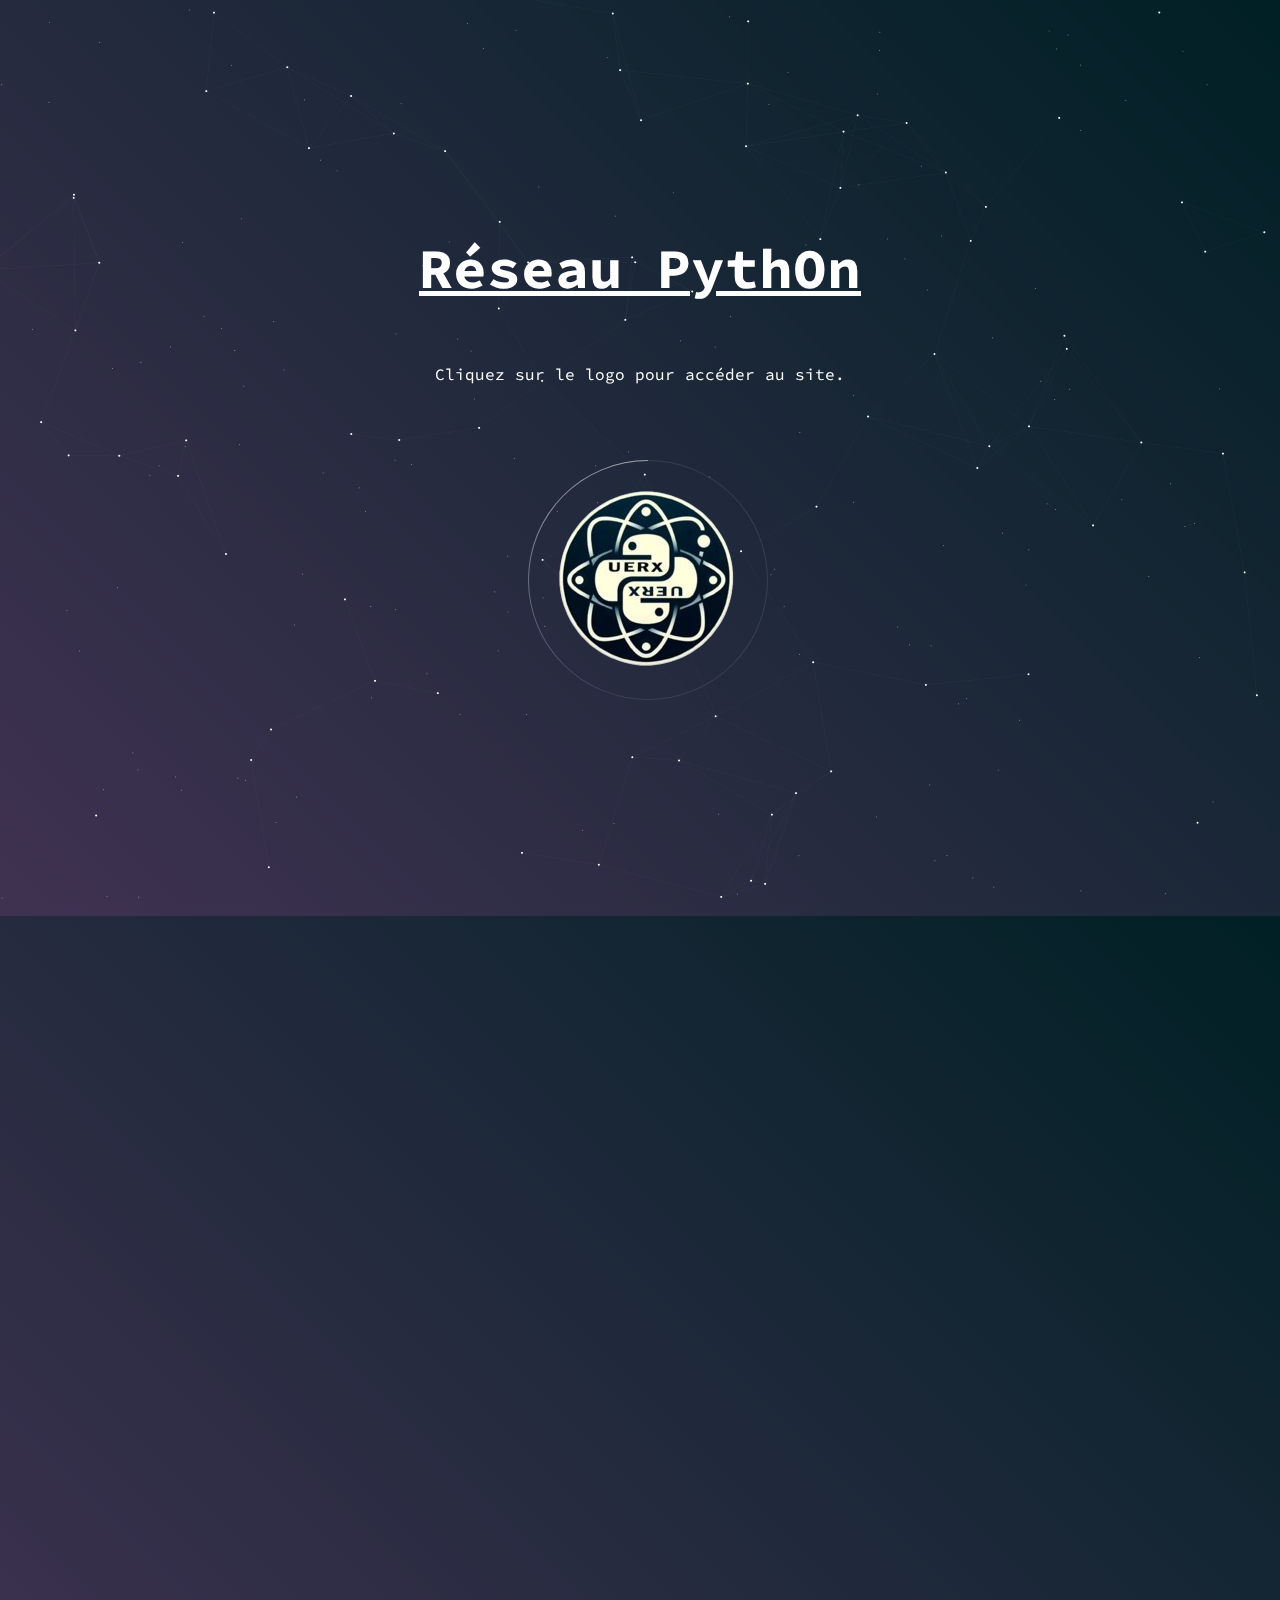
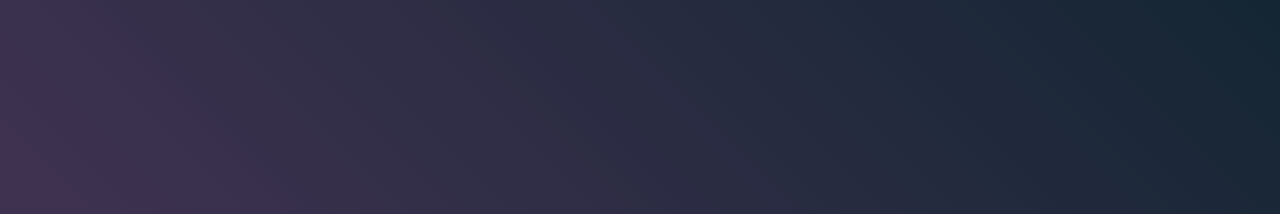
<file: index.html>
<!DOCTYPE html>
<html lang="fr">
<head>
    <meta charset="UTF-8">
    <meta name="viewport" content="width=device-width, initial-scale=1.0">
    <title>Réseau PythOn</title>
    <link rel="stylesheet" href="/styles/loading.css">
    <link rel="stylesheet" href="/styles/style.css">
    <link rel="icon" href="/sources/favico.ico" />
</head>
<body>
    <!-- Section de chargement -->
    <section id="loading-page">
        <div id="loadingSection" class="content-section">
            <div class="loading-title"><h1>Réseau PythOn</h1></div>
            <p class="message">Cliquez sur le logo pour accéder au site.</p>
            <div id="particles-background" class="vertical-centered-box"></div>
            <div id="particles-foreground" class="vertical-centered-box"></div>
            <div class="vertical-centered-box">
                <div class="content">
                    <div class="loader-circle"></div>
                    <div class="loader-line-mask">
                        <div class="loader-line"></div>
                    </div>
                    <a href="javascript:void(0);" id="buttonLink">
                        <button class="button">
                            <div class="bloom-container">
                                <div class="button-inner">
                                    <div class="back"></div>
                                    <div class="front">
                                        <img src="sources/favico-removebg-preview.png" alt="Logo Python" width="100%" onmousedown="return false">
                                    </div>
                                </div>
                            </div>
                        </button>
                    </a>
                </div>
            </div>
        </div>
    </section>
    <script src="scripts/loading.js" defer></script>
    <script src="scripts/script.js" defer></script>
</body>
</html>
</file>
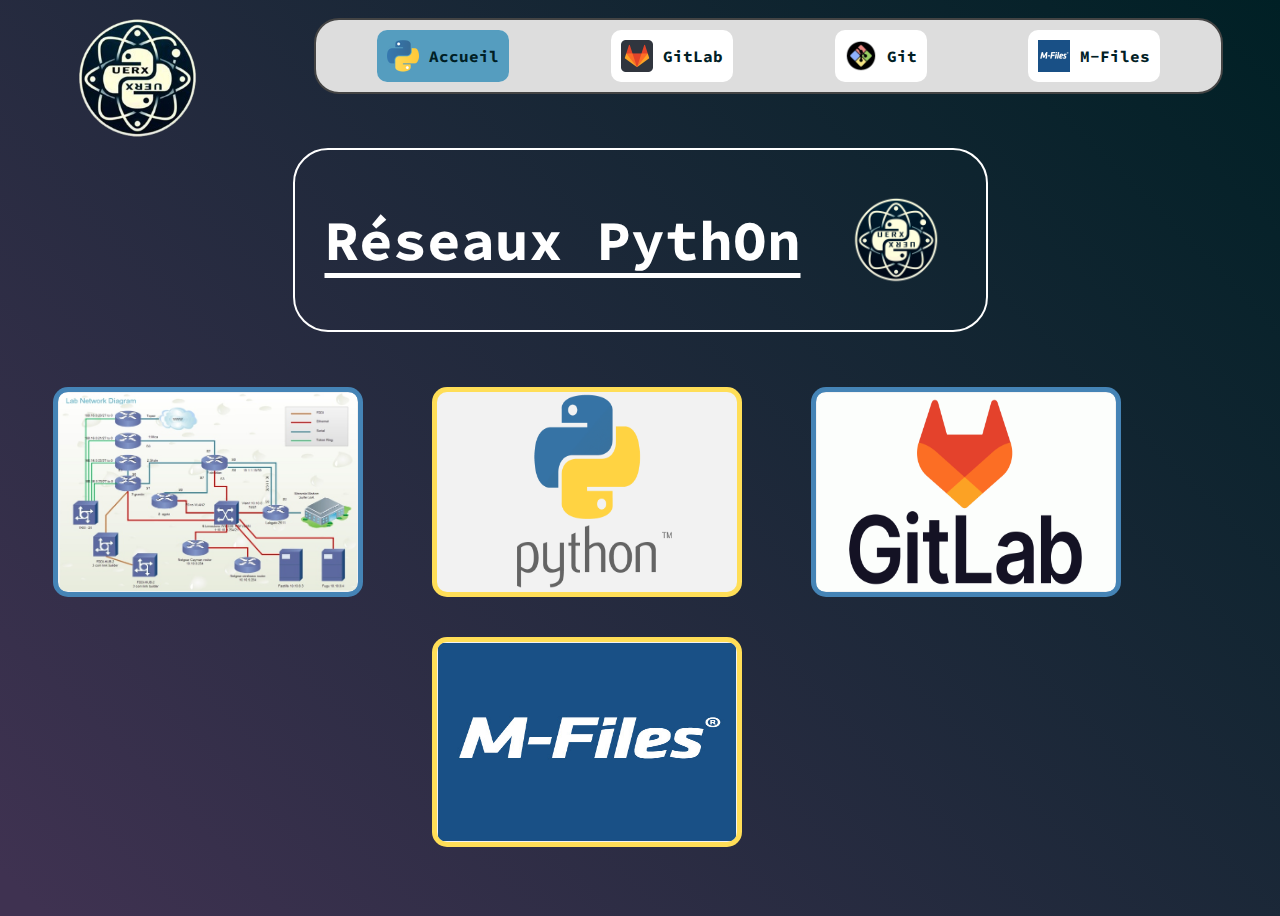
<file: accueil.html>
<!DOCTYPE html>
<html lang="fr">
<head>
    <meta charset="UTF-8">
    <meta name="viewport" content="width=device-width, initial-scale=1.0">
    <title>Réseau PythOn</title>
    <link rel="stylesheet" href="/styles/loading.css">
    <link rel="stylesheet" href="/styles/style.css">
    <link rel="stylesheet" href="/styles/modal.css">
    <link rel="stylesheet" href="/styles/accueil.css">

    <link rel="icon" href="/sources/favico.ico" />
</head>
<body>
    <div id="mainContent" class="content-section">
        <header>
            <img src="/sources/favico-removebg-preview.png" alt="logo_python" onmousedown="return false" class="main_logo">
            <div class="nav-bar"> 
                <div class="nav-item">
                            <a href="accueil.html" class="nav-redirect accueil">
                            <img src="/sources/python_logo_icon_168886.ico" alt="logo_python" onmousedown="return false" class="nav_logo"><span>Accueil</span>
                        </a>
                </div>
                <div class="nav-item">
                            <a href="gitlab.html" class="nav-redirect gitlab">
                            <img src="/sources/gitlab_icon_130930.ico" alt="logo_gitlab" onmousedown="return false" class="nav_logo"><span>GitLab</span>
                        </a>
                </div>
                <div class="nav-item">
                    <a href="git.html" class="nav-redirect git">
                        <img src="/sources/gitbash-removebg-preview.png" alt="logo_git" onmousedown="return false" class="nav_logo"><span>Git</span>
                    </a>
                </div>
                <div class="nav-item">
                            <a href="mfiles.html" class="nav-redirect mfiles">
                            <img src="/sources/62a4602720d7c99m-files-logo-white-high-resolution-square.jpg" alt="logo_mfiles" onmousedown="return false" class="nav_logo"><span>M-Files</span>
                        </a>
                </div>
            </div>
            
        </header>
        <main>
            <div class="main-title">
                <h1>Réseaux PythOn</h1>
                <img src="/sources/macaron_UERX_2font.png" alt="logo_uerx" onmousedown="return false" class="uerx_logo">
            </div>
            <div id="card-container"></div>

              
        </main>
    </div>



    <script src="scripts/loading.js" defer></script>
    <script src="scripts/script.js" defer></script>
</body>
</html>
</file>
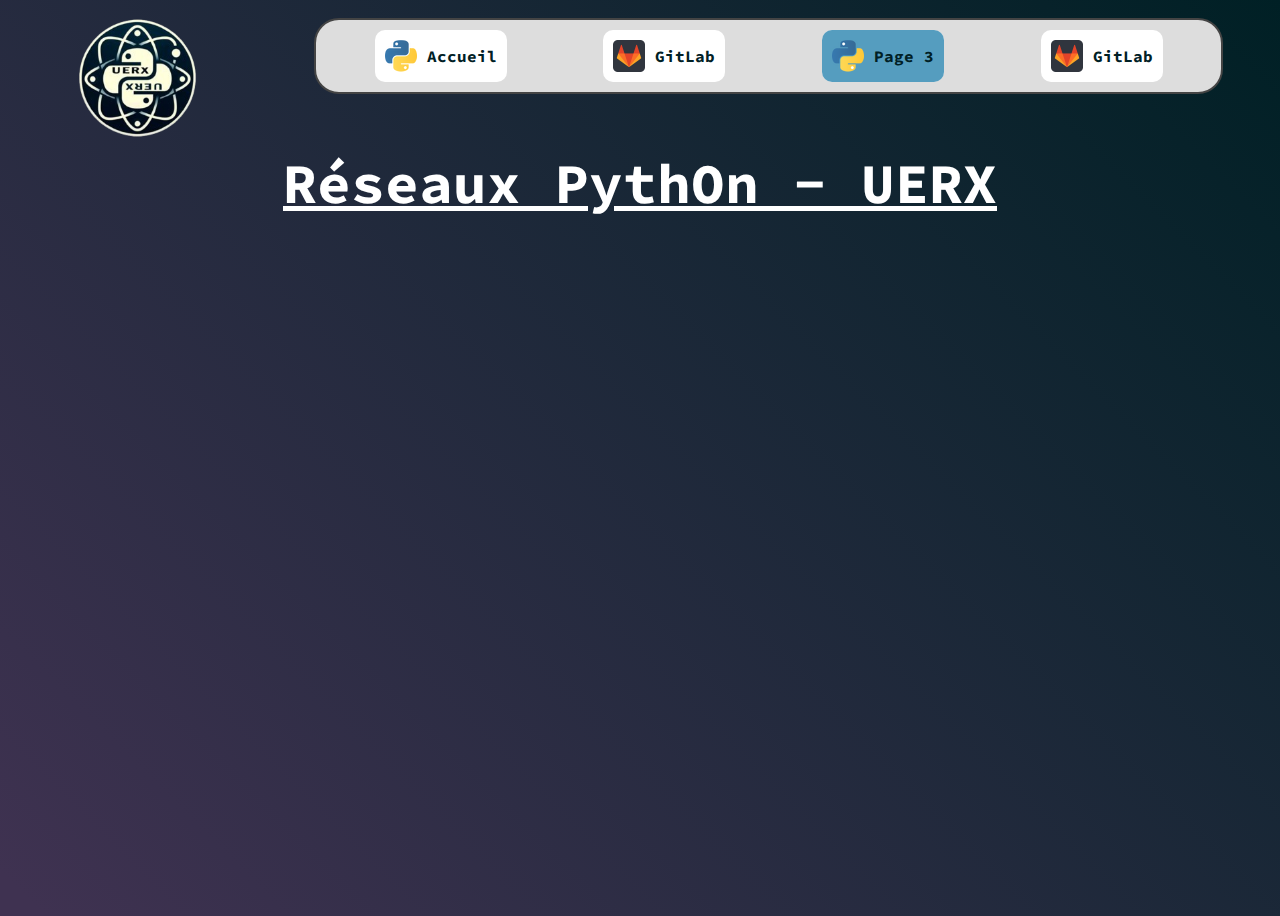
<file: page3.html>
<!DOCTYPE html>
<html lang="fr">
<head>
    <meta charset="UTF-8">
    <meta name="viewport" content="width=device-width, initial-scale=1.0">
    <title>Réseau PythOn</title>
    <link rel="stylesheet" href="/styles/loading.css">
    <link rel="stylesheet" href="/styles/style.css">
    <link rel="stylesheet" href="/styles/modal.css">
    <link rel="stylesheet" href="/styles/accueil.css">

    <link rel="icon" href="/sources/favico.ico" />
</head>
<body>
    <div id="mainContent" class="content-section">
        <header>
            <img src="/sources/favico-removebg-preview.png" alt="logo_python" onmousedown="return false" class="main_logo">
            <div class="nav-bar"> 
                <div class="nav-item">
                            <a href="accueil.html" class="nav-redirect accueil">
                            <img src="/sources/python_logo_icon_168886.ico" alt="logo_python" onmousedown="return false" class="nav_logo"><span>Accueil</span>
                        </a>
                </div>
                <div class="nav-item">
                            <a href="tuto_git.html" class="nav-redirect tuto_git">
                            <img src="/sources/gitlab_icon_130930.ico" alt="logo_python" onmousedown="return false" class="nav_logo"><span>GitLab</span>
                        </a>
                </div>
                <div class="nav-item">
                            <a href="page3.html" class="nav-redirect page3">
                            <img src="/sources/python_logo_icon_168886.ico" alt="logo_python" onmousedown="return false" class="nav_logo"><span>Page 3</span>
                        </a>
                </div>
                <div class="nav-item">
                            <a href="page4.html" class="nav-redirect page4">
                            <img src="/sources/gitlab_icon_130930.ico" alt="logo_python" onmousedown="return false" class="nav_logo"><span>GitLab</span>
                        </a>
                </div>
            </div>
            
        </header>
        <main>
            <div class="main_title">
            <h1>Réseaux PythOn - UERX</h1>
            </div>
        </main>
    </div>



    <script src="scripts/loading.js" defer></script>
    <script src="scripts/script.js" defer></script>
</body>
</html>
</file>
<file: styles/loading.css>
body {
    -webkit-font-smoothing: antialiased;
    text-rendering: optimizeLegibility;
    font-family: "proxima-nova-soft", sans-serif;
    user-select: none;
    overflow: hidden;
}

body .vertical-centered-box {
    position: absolute;
    width: 100%;
    height: 100%;
    text-align: center;
}

body .vertical-centered-box:after {
    content: "";
    display: inline-block;
    height: 100%;
    vertical-align: middle;
    margin-right: -0.25em;
}

body .vertical-centered-box .content {
    box-sizing: border-box;
    display: inline-block;
    vertical-align: middle;
    text-align: left;
    font-size: 0;
}

* {
    transition: all 0.3s;
}

body {
    background: #2c2d44;
}

.loader-circle {
    position: absolute;
    left: 50%;
    top: 50%;
    width: 240px; /* Ajusté à 240px */
    height: 240px; /* Ajusté à 240px */
    border-radius: 50%;
    box-shadow: inset 0 0 0 1px rgba(255, 255, 255, 0.1);
    margin-left: -120px; /* Ajusté à -120px */
    margin-top: -120px; /* Ajusté à -120px */
}

.loader-line-mask {
    position: absolute;
    left: 50%;
    top: 50%;
    width: 120px; /* Ajusté à 120px */
    height: 240px; /* Ajusté à 240px */
    margin-left: -120px; /* Ajusté à -120px */
    margin-top: -120px; /* Ajusté à -120px */
    overflow: hidden;
    transform-origin: 120px 120px; /* Ajusté à 120px 120px */
    mask-image: -webkit-linear-gradient(top, #000000, rgba(0, 0, 0, 0));
    animation: rotate 1.2s infinite linear;
}

.loader-line-mask .loader-line {
    width: 240px; /* Ajusté à 240px */
    height: 240px; /* Ajusté à 240px */
    border-radius: 50%;
    box-shadow: inset 0 0 0 1px rgba(255, 255, 255, 0.5);
}

.button-click-animation {
    animation: buttonClickAnimation 0.2s ease-in-out; /* Exemple d'animation */
}

@keyframes buttonClickAnimation {
    /* Définissez votre animation ici */
}

#particles-background,
#particles-foreground {
    left: -51%;
    top: -51%;
    width: 202%;
    height: 202%;
    transform: scale3d(0.5, 0.5, 1);
    transition: opacity 0.5s ease-in-out;
    opacity: 1;
}

#loading-page h1 {
  z-index: 10; /* Valeur supérieure à celle des éléments de fond */
  position: relative; /* S'assurer qu'il est positionné correctement */
  color: white; /* Ou toute autre couleur visible sur votre fond */
  top: 25vh;
  margin-top: 0px;
}

#loading-page p {
  z-index: 10; /* Valeur supérieure à celle des éléments de fond */
  position: relative; /* S'assurer qu'il est positionné correctement */
  color: white; /* Ou toute autre couleur visible sur votre fond */
top: 30vh;  text-align: center;
}

#particles-background {
    background: #2c2d44;
    background-image: -moz-linear-gradient(45deg, #3f3251 2%, #002025 100%);
    background-image: -webkit-linear-gradient(45deg, #3f3251 2%, #002025 100%);
    background-image: linear-gradient(45deg, #3f3251 2%, #002025 100%);
}

@keyframes rotate {
    0% {
        transform: rotate(0deg);
    }
    100% {
        transform: rotate(360deg);
    }
}

@keyframes fade {
    0% {
        opacity: 1;
    }
    50% {
        opacity: 0.25;
    }
}

@keyframes fade-in {
    0% {
        opacity: 0;
    }
    100% {
        opacity: 1;
    }
}

.python_logo {
    display: flex;
    justify-content: center;
    }

/*  */


.button {
    background: none;
    border: none;
    cursor: pointer;
  }
  
  .button .bloom-container {
    position: relative;
    transition: all 0.2s ease-in-out;
    border: none;
    background: none;
  }
  
  .button .bloom-container .button-container-main {
    width: 110px;
    aspect-ratio: 1;
    border-radius: 50%;
    overflow: hidden;
    position: relative;
    display: grid;
    place-content: center;
    border-right: 5px solid white;
    border-left: 5px solid rgba(128, 128, 128, 0.147);
    transform: rotate(-45deg);
    transition: all 0.5s ease-in-out;
  }
  
  .button .bloom-container .button-container-main .button-inner {
    height: 60px;
    aspect-ratio: 1;
    border-radius: 50%;
    position: relative;
    box-shadow: rgba(100, 100, 111, 0.5) -10px 5px 10px 0px;
    transition: all 0.5s ease-in-out;
  }
  
  .button .bloom-container .button-container-main .button-inner .back {
    position: absolute;
    inset: 0;
    border-radius: 50%;
    background: linear-gradient(60deg, rgb(1, 85, 103) 0%, rgb(147, 245, 255) 100%);
  }
  
  .button .bloom-container .button-container-main .button-inner .front {
    position: absolute;
    inset: 5px;
    border-radius: 50%;
    background: linear-gradient(60deg, rgb(0, 103, 140) 0%, rgb(58, 209, 233) 100%);
    display: grid;
    place-content: center;
  }
  
  .button .bloom-container .button-container-main .button-inner .front .svg {
    fill: #ffffff;
    opacity: 0.5;
    width: 30px;
    aspect-ratio: 1;
    transform: rotate(45deg);
    transition: all 0.2s ease-in;
  }
  
  .button .bloom-container .button-container-main .button-glass {
    position: absolute;
    inset: 0;
    background: linear-gradient(90deg, rgba(255, 255, 255, 0) 0%, rgba(255, 255, 255, 0.888) 100%);
    transform: translate(0%, -50%) rotate(0deg);
    transform-origin: bottom center;
    transition: all 0.5s ease-in-out;
  }
  
  .button .bloom-container .bloom {
    height: 1px;
    width: 1px;
    position: absolute;
    background: white;
  }
  
  .button .bloom-container .bloom1 {
    top: 10px;
    right: 20px;
    box-shadow: rgb(255, 255, 255) 0px 0px 10px 10px, rgb(255, 255, 255) 0px 0px 20px 20px;
  }
  
  .button .bloom-container .bloom2 {
    bottom: 10px;
    left: 20px;
    box-shadow: rgba(255, 255, 255, 0.5) 0px 0px 10px 10px, rgba(255, 255, 255, 0.5) 0px 0px 30px 20px;
  }
  
  .button .bloom-container:hover {
    transform: scale(1.1);
  }
  
  .button .bloom-container:hover .button-container-main .button-glass {
    transform: translate(0%, -40%);
  }
  
  .button .bloom-container:hover .button-container-main .button-inner .front .svg {
    opacity: 1;
    filter: drop-shadow(0 0 10px white);
  }
  
  .button .bloom-container:active {
    transform: scale(0.7);
  }
  
  .button .bloom-container:active .button-container-main .button-inner {
    transform: scale(1.2);
  }

  .opacity-zero {
    opacity: 0 !important; /* Utilisez !important pour garantir la priorité de cette règle */
}
</file>
<file: styles/style.css>
@font-face {
    font-family: 'SourceCodePro';
    src: url('/sources/font/SourceCodePro-Regular.ttf') format('truetype');
    font-weight: normal;
    font-style: normal;
}
@font-face {
    font-family: 'SourceCodePro';
    src: url('/sources/font/SourceCodePro-Bold.ttf') format('truetype');
    font-weight: bold;
    font-style: normal;
}




body {
    font-family: "proxima-nova-soft", sans-serif;
    background-color: var(--background-color);
    color: var(--text-color);
    transition: background-color 0.3s, color 0.3s;
    --background-color: #2c2d44;
    --text-color: #000;
    background-image: -moz-linear-gradient(45deg, #3f3251 2%, #002025 100%);
    background-image: -webkit-linear-gradient(45deg, #3f3251 2%, #002025 100%);
    background-image: linear-gradient(45deg, #3f3251 2%, #002025 100%);   
     --text-color: #000;
    height: 100vh;
    font-family: 'SourceCodePro';
    overflow-x: hidden;
}

h1 {
    font-size: 3.5rem;
    font-weight: 700;
    margin-bottom: 1rem;
    color: #fff;
    text-align: center;
    text-decoration: underline;
    margin: 0;
}   


main {
    display: flex;
    flex-direction: column;
}
.main-title {
  display: flex;
  justify-content: center;
  align-items: center;
  text-underline-position: under;
  border: 2px solid #fff;
  padding: 30px;
  display: flex;
  gap: 35px;
  align-self: center;
  border-radius: 35px;
}

.uerx_logo {
  width: 120px;
}
header {
    display: flex;
    flex-direction: row;
    justify-content: space-around;
    align-items: start;
    padding: 10px;
    width: 100%;
}

.main_logo {
    width: 120px;
}
.nav-bar {
display: flex;
flex-direction: row;
justify-content: space-around;
align-items: center;
padding: 10px;
width: 70%;
background: #ddd;
border: #444 2px solid;
border-radius: 25px;
}
nav {
    padding: 10px;

}

.nav-bar-container {
    display: flex;
    flex-direction: row;
    justify-content: space-around;
    align-items: center;
    padding: 10px;
    width: 100%;
}


.nav-redirect {
  text-decoration: none;
  color: #002025;
  text-align: center;
  display: flex;
  justify-content: center;
  align-items: center;
  gap: 10px;
  padding: 10px;
}

.nav-item {
  border-radius: 10px;
  background: #fff;
  color: #002025;
  font-weight: bold;
  text-decoration: none;
  transition: all 0.3s;

}

.nav_logo {
  width: 32px;
}
/* Effet de survol pour les éléments de navigation */
.nav-item:hover {
  background: #aaabac; /* Couleur de fond au survol */
}

/* Style pour l'élément de navigation actif */
.active {
  border-radius: 10px;
  background: rgba(17, 118, 165, 0.712);
}

.active:hover {
  transition: all 0.1s;
}
</file>
<file: styles/modal.css>
.modal {
    position: fixed;
    top: 0;
    left: 0;
    width: 100%;
    height: 100%;
    background-color: rgba(0, 0, 0, 0.5);
    display: flex;
    justify-content: center;
    align-items: center;
  }
  
  .modal__content {
    background: rgb(228, 228, 228);
    width: 75%;
    height: 50%;
    padding: 20px;
    display: flex;
    gap: 20px;
    display: flex;
    justify-content: space-between;
    align-items: center;
    border-radius: 25px;
  }
  
  .modal__image {
    max-width: 30%;
    width: fit-content;
    height: fit-content;
    max-height: 80%;
  }
  
  .modal__text {
    width: 50%;
    color: black;
    height: fit-content;
    border: 1px solid black;
    background: rgb(248, 248, 248);
    border-radius: 10px;
    padding: 25px;
    text-align: justify;
  }
  
  .modal__close {
    height: 50px;
    justify-self: center;
    text-align: center;
    align-self: flex-start;
  }
  
  .btn {
    display: block;
    padding: 0.7em 1em;
    background: transparent;
    outline: none;
    border: 0;
    color: #ffde57;
    letter-spacing: 0.1em;
    font-family: monospace;
    font-size: 17px;
    font-weight: bold;
    z-index: 1;
   }
   
   .cube {
    position: relative;
    transition: all 0.5s;
   }
   
   .cube .bg-top {
    position: absolute;
    height: 10px;
    background: #ffde57;
    bottom: 100%;
    left: 5px;
    right: -5px;
    transform: skew(-45deg, 0);
    margin: 0;
    transition: all 0.4s;
   }
   
   .cube .bg-top .bg-inner {
    bottom: 0;
   }
   
   .cube .bg {
    position: absolute;
    left: 0;
    bottom: 0;
    top: 0;
    right: 0;
    background: #ffde57;
    transition: all 0.4s;
   }
   
   .cube .bg-right {
    position: absolute;
    background: #ffde57;
    top: -5px;
    z-index: 0;
    bottom: 5px;
    width: 10px;
    left: 100%;
    transform: skew(0, -45deg);
    transition: all 0.4s;
   }
   
   .cube .bg-right .bg-inner {
    left: 0;
   }
   
   .cube .bg-inner {
    background: rgb(51, 51, 51);
    position: absolute;
    left: 2px;
    right: 2px;
    top: 2px;
    bottom: 2px;
   }
   
   .cube .text {
    position: relative;
    transition: all 0.4s;
   }
   
   .cube:hover .bg-inner {
    background: rgb(51, 51, 51);
    transition: all 0.4s;
   }
   
   .cube:hover .text {
    color: #4584b6;
    transition: all 0.4s;
   }
   
   .cube:hover .bg-right,
   .cube:hover .bg,
   .cube:hover .bg-top {
    background: #4584b6;
   }
   
   .cube:active {
    z-index: 9999;
    animation: bounce .1s linear;
   }
   
   .modal__redirect {
    text-decoration: none; /* Supprime le soulignement */
text-align: center;
  }
  

   @keyframes bounce {
    50% {
     transform: scale(0.9);
    }
   }

   .modal__main {
    display: flex;
    flex-direction: column ;
    justify-content: center;
    align-items: center;
    gap: 20px;
    height: 100%;
   }

   .modal__main > a {
    width: 150px;
   }
</file>
<file: styles/accueil.css>
#card-container {
    display: flex;
    flex-direction: row;
    flex-wrap: wrap;
    justify-content: space-around;
    align-items: center;
    padding: 10px;
    width: 90%;

}

.card {
    position: relative;
    width: 300px;
    height: 200px;
    background-color: #f2f2f2;
    border-radius: 10px;
    display: flex;
    align-items: center;
    justify-content: center;
    overflow: hidden;
    perspective: 1000px;
    transition: all 0.6s cubic-bezier(0.175, 0.885, 0.32, 1.275);
    margin-top: 50px;
    margin-left: 20px;
    margin-right: 20px;
  }
  
  .card img {
    width: 298px;
    height: 198px;
    transition: all 0.6s cubic-bezier(0.175, 0.885, 0.32, 1.275);
  }
  
  .card:hover {
    transform: scale(1.05);
    box-shadow: 0 8px 16px rgba(255, 255, 255, 0.2);
  }
  
  .card__content {
    position: absolute;
    top: 0;
    left: 0;
    width: 100%;
    height: 100%;
    padding: 20px;
    box-sizing: border-box;
    background:linear-gradient(-120deg, #ffde57, #4584b6, #646464);    
    transform: rotateX(-90deg);
    transform-origin: bottom;
  }
  
  .card:hover .card__content {
    transform: rotateX(0deg);
  }
  
  .card__title {
    margin: 0;
    font-size: 24px;
    color: #333;
    font-weight: 700;
  }
  
  .card:hover svg {
    scale: 0;
  }
  
  .card__description {
    margin: 10px 0 0;
    font-size: 14px;
    color: black solid;
    line-height: 1.4;
  }
</file>
